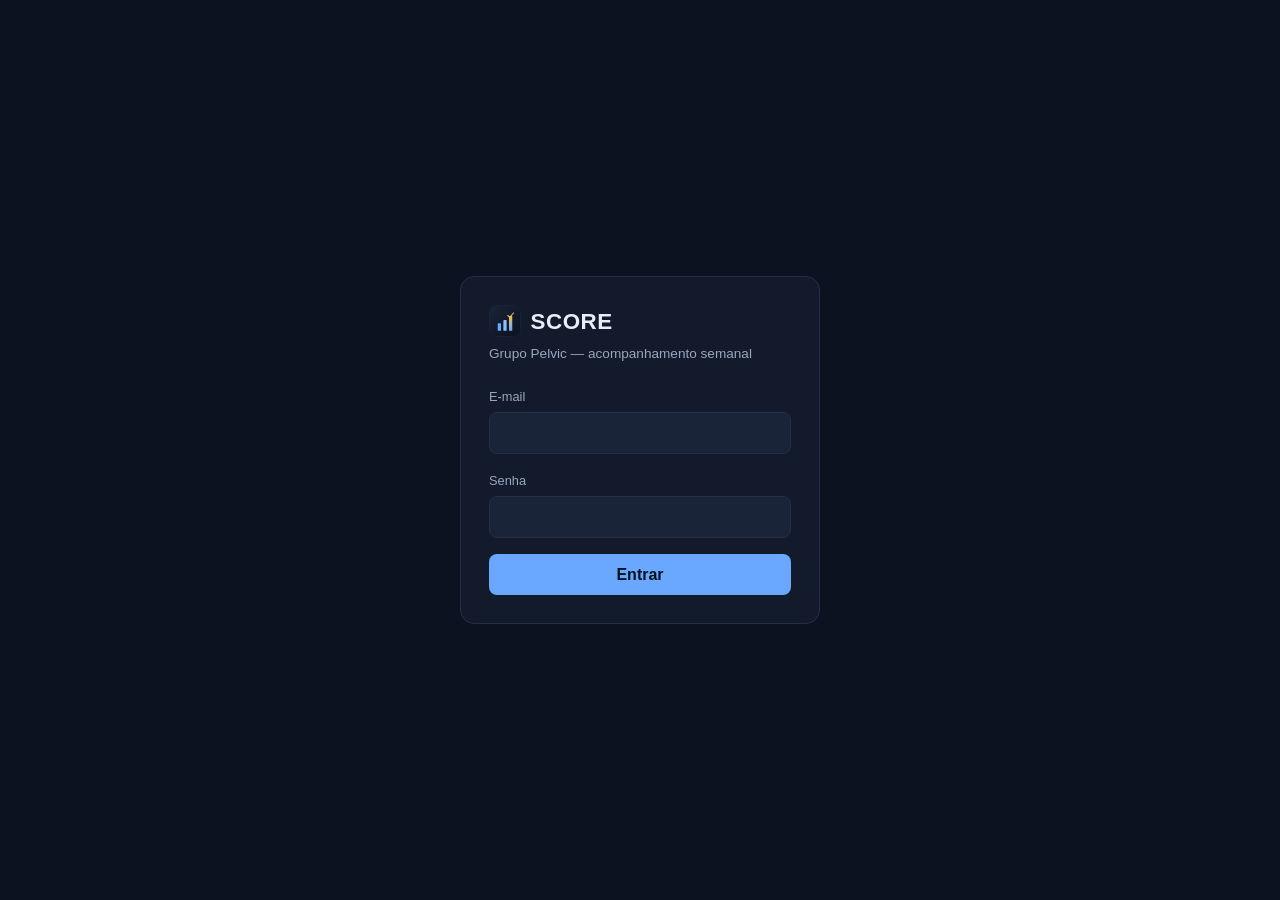
<file: index.html>
<!doctype html>
<html lang="en">
  <head>
    <meta charset="UTF-8" />
    <link rel="icon" type="image/svg+xml" href="./favicon.svg" />
    <link rel="manifest" href="./manifest.json" />
    <link rel="apple-touch-icon" href="./apple-touch-icon.png" />
    <meta name="apple-mobile-web-app-capable" content="yes" />
    <meta name="apple-mobile-web-app-status-bar-style" content="black-translucent" />
    <meta name="apple-mobile-web-app-title" content="SCORE" />
    <meta name="mobile-web-app-capable" content="yes" />
    <meta name="theme-color" content="#0b1220" />
    <meta name="viewport" content="width=device-width, initial-scale=1.0" />
    <title>SCORE</title>
    <script type="module" crossorigin src="index-DCbjSa7I.js"></script>
    <link rel="stylesheet" crossorigin href="index-CD5cxhMA.css">
  </head>
  <body>
    <div id="root"></div>
  </body>
</html>
</file>
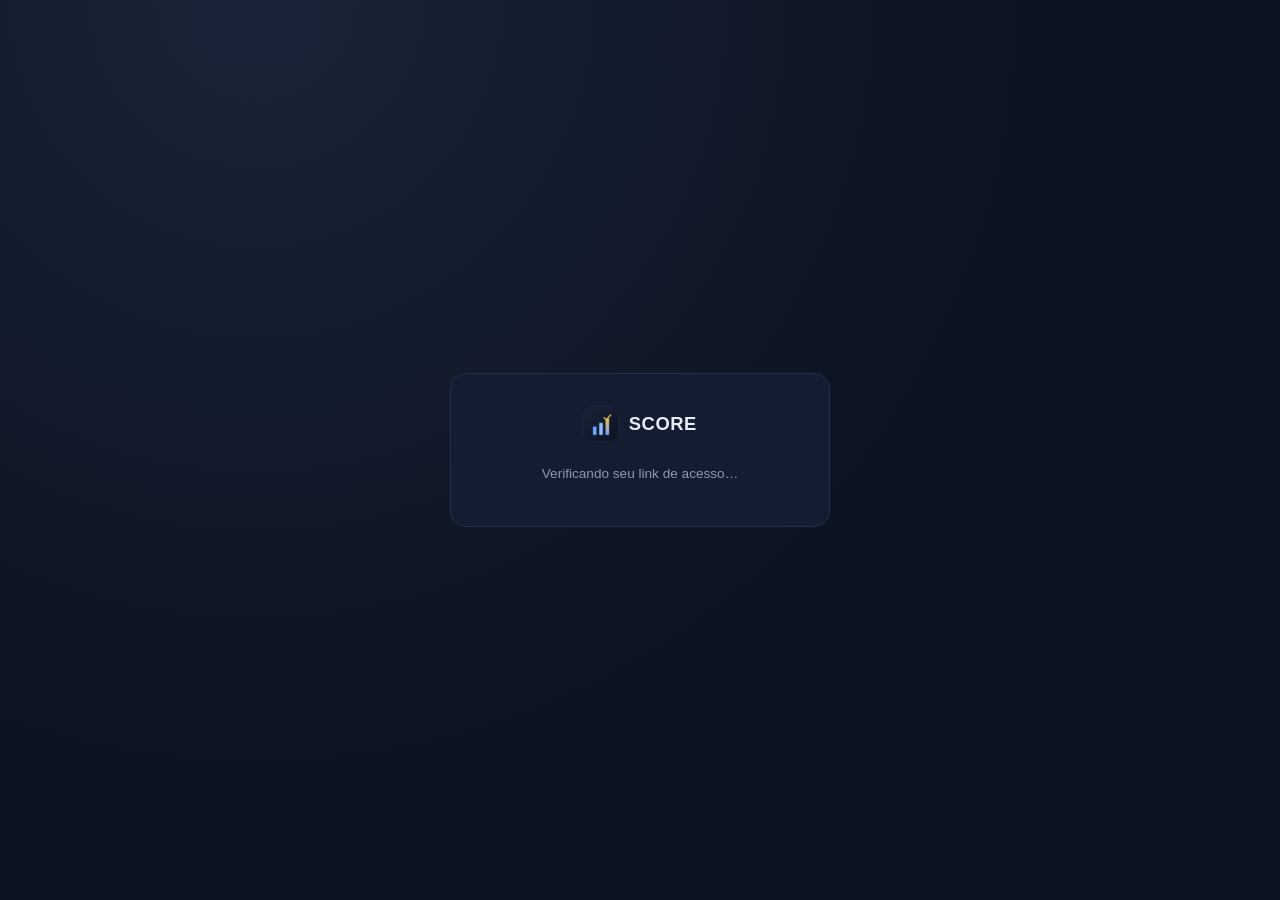
<file: definir-senha.html>
<!doctype html>
<html lang="pt-BR">
<head>
<meta charset="UTF-8" />
<meta name="viewport" content="width=device-width, initial-scale=1.0" />
<title>Definir senha · SCORE</title>
<link rel="icon" type="image/svg+xml" href="/favicon.svg" />
<link rel="manifest" href="/manifest.json" />
<link rel="apple-touch-icon" href="/apple-touch-icon.png" />
<meta name="theme-color" content="#0b1220" />
<style>
  :root {
    --bg: #0b1220;
    --card: #131c30;
    --border: #24304a;
    --text: #e8edf7;
    --text-dim: #8b98b3;
    --accent: #6aa8ff;
    --accent-2: #f2c14e;
    --danger: #ff6b6b;
  }
  * { box-sizing: border-box; }
  body {
    margin: 0;
    min-height: 100vh;
    display: grid;
    place-items: center;
    background: radial-gradient(circle at 20% 0%, #1a2438 0%, #0b1220 60%);
    color: var(--text);
    font-family: -apple-system, BlinkMacSystemFont, 'Segoe UI', Roboto, Helvetica, Arial, sans-serif;
    padding: 1rem;
  }
  .card {
    width: 100%;
    max-width: 380px;
    background: var(--card);
    border: 1px solid var(--border);
    border-radius: 16px;
    padding: 2rem 1.75rem;
  }
  .logo { display: flex; align-items: center; gap: 0.6rem; margin-bottom: 1.5rem; justify-content: center; }
  .logo img { width: 36px; height: 36px; border-radius: 9px; }
  .logo span { font-weight: 800; letter-spacing: 0.5px; font-size: 1.15rem; }
  h1 { font-size: 1.1rem; margin: 0 0 0.35rem; text-align: center; }
  p.sub { color: var(--text-dim); font-size: 0.85rem; text-align: center; margin: 0 0 1.5rem; line-height: 1.4; }
  label { display: block; font-size: 0.78rem; color: var(--text-dim); margin-bottom: 0.3rem; }
  input {
    width: 100%;
    background: #0e1626;
    border: 1px solid var(--border);
    color: var(--text);
    border-radius: 9px;
    padding: 0.65rem 0.8rem;
    font-size: 0.9rem;
    margin-bottom: 1rem;
  }
  input:focus { outline: none; border-color: var(--accent); }
  button {
    width: 100%;
    background: var(--accent);
    color: #06101f;
    border: none;
    border-radius: 9px;
    padding: 0.7rem;
    font-weight: 700;
    font-size: 0.9rem;
    cursor: pointer;
  }
  button:disabled { opacity: 0.6; cursor: default; }
  .erro { color: var(--danger); font-size: 0.8rem; margin: -0.5rem 0 1rem; min-height: 1em; }
  .ok { color: var(--accent-2); font-size: 0.85rem; text-align: center; }
  .estado { text-align: center; color: var(--text-dim); font-size: 0.85rem; }
</style>
</head>
<body>
  <div class="card">
    <div class="logo">
      <img src="/icon-192.png" alt="" />
      <span>SCORE</span>
    </div>
    <div id="app">
      <p class="estado">Verificando seu link de acesso…</p>
    </div>
  </div>

  <script type="module">
    import { createClient } from 'https://esm.sh/@supabase/supabase-js@2';

    const supabase = createClient(
      'https://xjvjeidmchuszubjunsb.supabase.co',
      'sb_publishable_mWCNxT93aY-lfEY7rVqoCg_vpLSAhMx'
    );

    const app = document.getElementById('app');

    function telaFormulario() {
      app.innerHTML = `
        <h1>Defina sua senha</h1>
        <p class="sub">Escolha uma senha de acesso ao SCORE. Você poderá trocá-la depois se quiser.</p>
        <label for="s1">Nova senha</label>
        <input id="s1" type="password" placeholder="Mínimo 6 caracteres" autocomplete="new-password" />
        <label for="s2">Confirmar senha</label>
        <input id="s2" type="password" placeholder="Repita a senha" autocomplete="new-password" />
        <div class="erro" id="erro"></div>
        <button id="btn">Salvar e entrar</button>
      `;
      const erro = document.getElementById('erro');
      const btn = document.getElementById('btn');
      btn.addEventListener('click', async () => {
        const s1 = document.getElementById('s1').value;
        const s2 = document.getElementById('s2').value;
        erro.textContent = '';
        if (s1.length < 6) { erro.textContent = 'A senha precisa ter no mínimo 6 caracteres.'; return; }
        if (s1 !== s2) { erro.textContent = 'As senhas não coincidem.'; return; }
        btn.disabled = true;
        btn.textContent = 'Salvando…';
        const { error } = await supabase.auth.updateUser({ password: s1 });
        if (error) {
          erro.textContent = 'Não foi possível salvar a senha. Peça um novo link ao administrador.';
          btn.disabled = false;
          btn.textContent = 'Salvar e entrar';
          return;
        }
        app.innerHTML = '<p class="ok">Senha salva! Entrando…</p>';
        setTimeout(() => { window.location.href = './index.html'; }, 900);
      });
    }

    function telaErro() {
      app.innerHTML = `
        <p class="estado">Este link expirou ou já foi usado.<br/>Peça ao administrador para reenviar o convite de acesso.</p>
      `;
    }

    // Um cliente novo, com detectSessionInUrl (padrão true), processa o
    // token de recovery presente no hash da URL automaticamente e dispara
    // este evento assim que a sessão temporária é estabelecida.
    let resolvido = false;
    supabase.auth.onAuthStateChange((event, session) => {
      if (resolvido) return;
      if (event === 'PASSWORD_RECOVERY' || (event === 'SIGNED_IN' && session)) {
        resolvido = true;
        telaFormulario();
      }
    });

    // Salvaguarda: se depois de alguns segundos nenhuma sessão foi
    // estabelecida, o link é inválido/expirado.
    setTimeout(async () => {
      if (resolvido) return;
      const { data } = await supabase.auth.getSession();
      if (data.session) {
        resolvido = true;
        telaFormulario();
      } else {
        telaErro();
      }
    }, 2500);
  </script>
</body>
</html>
</file>
<file: index-CD5cxhMA.css>
/*! tailwindcss v4.3.3 | MIT License | https://tailwindcss.com */
@layer properties{@supports (((-webkit-hyphens:none)) and (not (margin-trim:inline))) or ((-moz-orient:inline) and (not (color:rgb(from red r g b)))){*,:before,:after,::backdrop{--tw-rotate-x:initial;--tw-rotate-y:initial;--tw-rotate-z:initial;--tw-skew-x:initial;--tw-skew-y:initial;--tw-border-style:solid;--tw-outline-style:solid;--tw-blur:initial;--tw-brightness:initial;--tw-contrast:initial;--tw-grayscale:initial;--tw-hue-rotate:initial;--tw-invert:initial;--tw-opacity:initial;--tw-saturate:initial;--tw-sepia:initial;--tw-drop-shadow:initial;--tw-drop-shadow-color:initial;--tw-drop-shadow-alpha:100%;--tw-drop-shadow-size:initial}}}@layer theme{:root,:host{--font-sans:-apple-system, BlinkMacSystemFont, "Segoe UI", Roboto, "Helvetica Neue", "Noto Sans", Arial, sans-serif, "Apple Color Emoji", "Segoe UI Emoji", "Segoe UI Symbol", "Noto Color Emoji";--font-mono:ui-monospace, SFMono-Regular, Menlo, Monaco, Consolas, "Liberation Mono", "Courier New", monospace;--default-font-family:var(--font-sans);--default-mono-font-family:var(--font-mono)}}@layer base{*,:after,:before,::backdrop{box-sizing:border-box;border:0 solid;margin:0;padding:0}::file-selector-button{box-sizing:border-box;border:0 solid;margin:0;padding:0}html,:host{-webkit-text-size-adjust:100%;tab-size:4;line-height:1.5;font-family:var(--default-font-family,-apple-system, BlinkMacSystemFont, "Segoe UI", Roboto, "Helvetica Neue", "Noto Sans", Arial, sans-serif, "Apple Color Emoji", "Segoe UI Emoji", "Segoe UI Symbol", "Noto Color Emoji");font-feature-settings:var(--default-font-feature-settings,normal);font-variation-settings:var(--default-font-variation-settings,normal);-webkit-tap-highlight-color:transparent}hr{height:0;color:inherit;border-top-width:1px}abbr:where([title]){-webkit-text-decoration:underline dotted;text-decoration:underline dotted}h1,h2,h3,h4,h5,h6{font-size:inherit;font-weight:inherit}a{color:inherit;-webkit-text-decoration:inherit;-webkit-text-decoration:inherit;-webkit-text-decoration:inherit;-webkit-text-decoration:inherit;text-decoration:inherit}b,strong{font-weight:bolder}code,kbd,samp,pre{font-family:var(--default-mono-font-family,ui-monospace, SFMono-Regular, Menlo, Monaco, Consolas, "Liberation Mono", "Courier New", monospace);font-feature-settings:var(--default-mono-font-feature-settings,normal);font-variation-settings:var(--default-mono-font-variation-settings,normal);font-size:1em}small{font-size:80%}sub,sup{vertical-align:baseline;font-size:75%;line-height:0;position:relative}sub{bottom:-.25em}sup{top:-.5em}table{text-indent:0;border-color:inherit;border-collapse:collapse}:-moz-focusring:where(:not(iframe)){outline:auto}progress{vertical-align:baseline}summary{display:list-item}ol,ul,menu{list-style:none}img,svg,video,canvas,audio,iframe,embed,object{vertical-align:middle;display:block}img,video{max-width:100%;height:auto}button,input,select,optgroup,textarea{font:inherit;font-feature-settings:inherit;font-variation-settings:inherit;letter-spacing:inherit;color:inherit;opacity:1;background-color:#0000;border-radius:0}::file-selector-button{font:inherit;font-feature-settings:inherit;font-variation-settings:inherit;letter-spacing:inherit;color:inherit;opacity:1;background-color:#0000;border-radius:0}:where(select:is([multiple],[size])) optgroup{font-weight:bolder}:where(select:is([multiple],[size])) optgroup option{padding-inline-start:20px}::file-selector-button{margin-inline-end:4px}::placeholder{opacity:1}@supports (not ((-webkit-appearance:-apple-pay-button))) or (contain-intrinsic-size:1px){::placeholder{color:currentColor}@supports (color:color-mix(in lab, red, red)){::placeholder{color:color-mix(in oklab, currentcolor 50%, transparent)}}}textarea{resize:vertical}::-webkit-search-decoration{-webkit-appearance:none}::-webkit-date-and-time-value{min-height:1lh;text-align:inherit}::-webkit-datetime-edit{display:inline-flex}::-webkit-datetime-edit-fields-wrapper{padding:0}::-webkit-datetime-edit{padding-block:0}::-webkit-datetime-edit-year-field{padding-block:0}::-webkit-datetime-edit-month-field{padding-block:0}::-webkit-datetime-edit-day-field{padding-block:0}::-webkit-datetime-edit-hour-field{padding-block:0}::-webkit-datetime-edit-minute-field{padding-block:0}::-webkit-datetime-edit-second-field{padding-block:0}::-webkit-datetime-edit-millisecond-field{padding-block:0}::-webkit-datetime-edit-meridiem-field{padding-block:0}::-webkit-calendar-picker-indicator{line-height:1}:-moz-ui-invalid{box-shadow:none}button,input:where([type=button],[type=reset],[type=submit]){appearance:button}::file-selector-button{appearance:button}::-webkit-inner-spin-button{height:auto}::-webkit-outer-spin-button{height:auto}[hidden]:where(:not([hidden=until-found])){display:none!important}}@layer components;@layer utilities{.collapse{visibility:collapse}.relative{position:relative}.flex{display:flex}.grid{display:grid}.hidden{display:none}.table{display:table}.min-w-0{min-width:0}.flex-1{flex:1}.transform{transform:var(--tw-rotate-x,) var(--tw-rotate-y,) var(--tw-rotate-z,) var(--tw-skew-x,) var(--tw-skew-y,)}.flex-col{flex-direction:column}.border{border-style:var(--tw-border-style);border-width:1px}.outline{outline-style:var(--tw-outline-style);outline-width:1px}.filter{filter:var(--tw-blur,) var(--tw-brightness,) var(--tw-contrast,) var(--tw-grayscale,) var(--tw-hue-rotate,) var(--tw-invert,) var(--tw-saturate,) var(--tw-sepia,) var(--tw-drop-shadow,)}@media (width>=48rem){.md\:flex{display:flex}.md\:hidden{display:none}.md\:flex-row{flex-direction:row}}}:root{--color-bg:#0b1220;--color-surface:#121a2b;--color-surface-2:#1a2438;--color-border:#24304a;--color-text:#e8edf7;--color-text-dim:#9aa7bf;--color-accent:#6aa8ff;--color-good:#35c48f;--color-warn:#f2b84b;--color-bad:#ef6a6a;--color-bronze:#cd8a4d;--color-silver:#b9c2cf;--color-gold:#f2c14e}*{box-sizing:border-box}html,body,#root{height:100%}html{overflow-x:hidden}body{background:var(--color-bg);color:var(--color-text);margin:0;font-family:-apple-system,BlinkMacSystemFont,Segoe UI,Inter,Roboto,sans-serif;overflow-x:hidden}@media (width<=640px){input,select,textarea,button{font-size:16px}}.card{background:var(--color-surface);border:1px solid var(--color-border);border-radius:14px}.input{background:var(--color-surface-2);border:1px solid var(--color-border);color:var(--color-text);border-radius:8px;width:100%;padding:.5rem .75rem}.input:focus{outline:2px solid var(--color-accent);outline-offset:1px}.btn{background:var(--color-accent);color:#06101f;cursor:pointer;border:none;border-radius:8px;padding:.55rem 1rem;font-weight:600}.btn:hover{filter:brightness(1.08)}.btn-secondary{color:var(--color-text);border:1px solid var(--color-border);cursor:pointer;background:0 0;border-radius:8px;padding:.55rem 1rem}.badge{border-radius:999px;align-items:center;gap:.35rem;padding:.2rem .6rem;font-size:.75rem;font-weight:600;display:inline-flex}@property --tw-rotate-x{syntax:"*";inherits:false}@property --tw-rotate-y{syntax:"*";inherits:false}@property --tw-rotate-z{syntax:"*";inherits:false}@property --tw-skew-x{syntax:"*";inherits:false}@property --tw-skew-y{syntax:"*";inherits:false}@property --tw-border-style{syntax:"*";inherits:false;initial-value:solid}@property --tw-outline-style{syntax:"*";inherits:false;initial-value:solid}@property --tw-blur{syntax:"*";inherits:false}@property --tw-brightness{syntax:"*";inherits:false}@property --tw-contrast{syntax:"*";inherits:false}@property --tw-grayscale{syntax:"*";inherits:false}@property --tw-hue-rotate{syntax:"*";inherits:false}@property --tw-invert{syntax:"*";inherits:false}@property --tw-opacity{syntax:"*";inherits:false}@property --tw-saturate{syntax:"*";inherits:false}@property --tw-sepia{syntax:"*";inherits:false}@property --tw-drop-shadow{syntax:"*";inherits:false}@property --tw-drop-shadow-color{syntax:"*";inherits:false}@property --tw-drop-shadow-alpha{syntax:"<percentage>";inherits:false;initial-value:100%}@property --tw-drop-shadow-size{syntax:"*";inherits:false}
</file>
